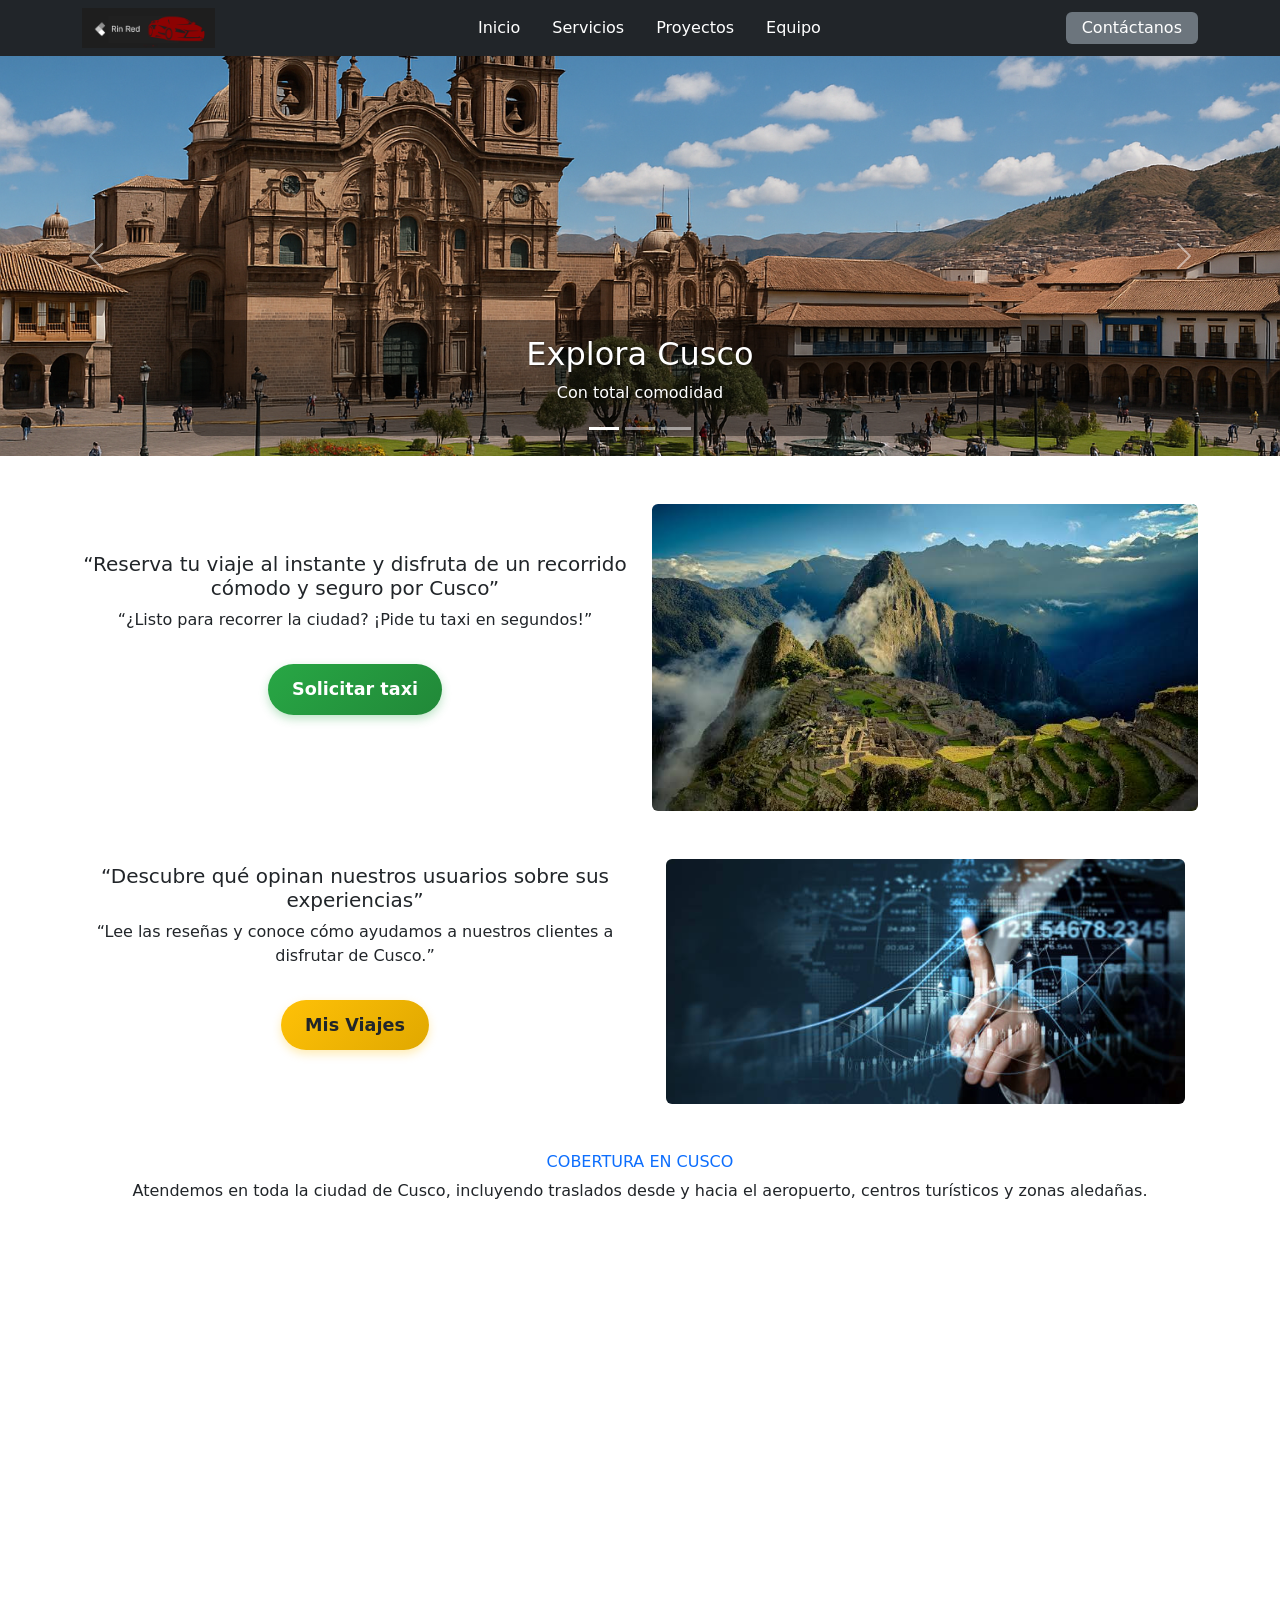
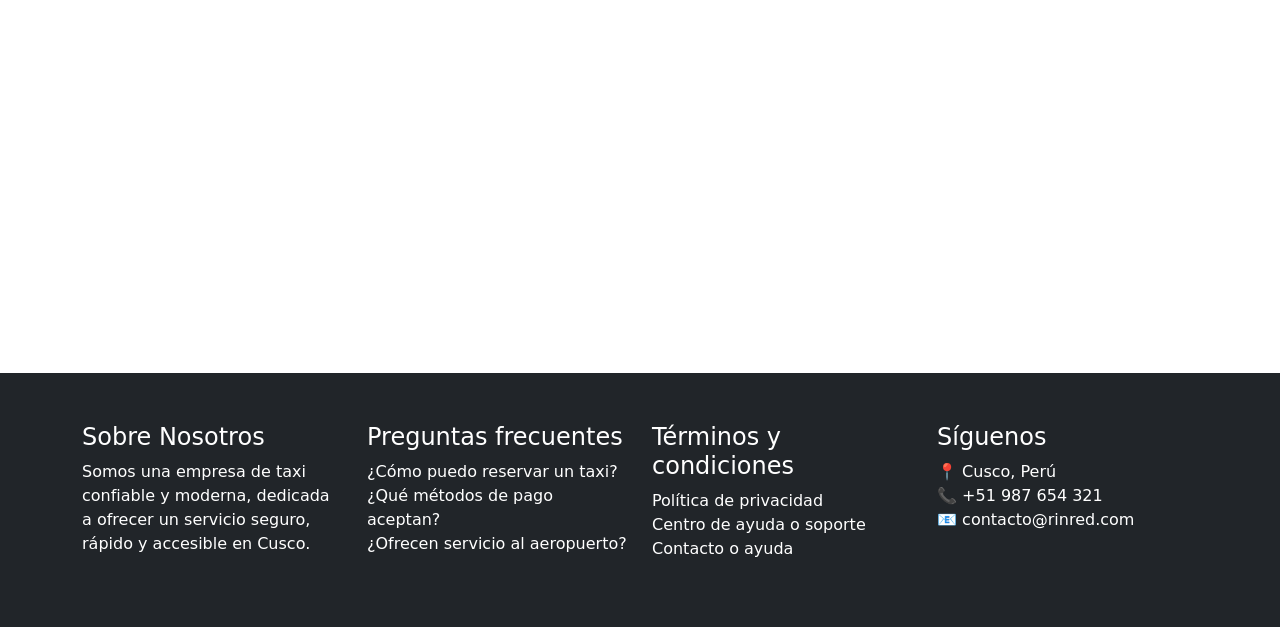
<file: index.html>
<!DOCTYPE html>
<html lang="es">
<head>
  <meta charset="UTF-8" />
  <meta name="viewport" content="width=device-width, initial-scale=1" />
  <title>Explora Cusco</title>
  <link href="https://cdn.jsdelivr.net/npm/bootstrap@5.3.0/dist/css/bootstrap.min.css" rel="stylesheet" />
  
 <link rel="stylesheet" href="css/index.css">
  <link href="https://cdn.jsdelivr.net/npm/bootstrap-icons@1.10.5/font/bootstrap-icons.css" rel="stylesheet">
  <link href="https://fonts.googleapis.com/css2?family=Montserrat&display=swap" rel="stylesheet"/>

</head>
<body>

<header>
  <div class="container-fluid header-container py-2 bg-dark">
    <div class="container">
      <div class="row align-items-center">
        <div class="col-6 col-lg-4">
          <a href="index.html"><img src="img/logo.png" alt="Logo" height="40"></a>
        </div>

        <div class="col-6 d-lg-none text-end">
          <!-- Botón hamburguesa para móviles -->
          <button class="btn btn-secondary" type="button" data-bs-toggle="collapse" data-bs-target="#mobileMenu" aria-controls="mobileMenu" aria-expanded="false" aria-label="Toggle navigation">
            ☰
          </button>
        </div>

        <!-- Menú colapsable en móviles -->
        <div class="collapse col-12 d-lg-none mt-2" id="mobileMenu">
          <ul class="nav flex-column text-center">
            <li class="nav-item"><a class="nav-link text-white" href="index.html">Inicio</a></li>
            <li class="nav-item"><a class="nav-link text-white" href="#">Servicios</a></li>
            <li class="nav-item"><a class="nav-link text-white" href="#">Proyectos</a></li>
            <li class="nav-item"><a class="nav-link text-white" href="#">Equipo</a></li>
            <li class="nav-item"><a class="nav-link text-white bg-secondary px-3 py-1 rounded d-inline-block mt-2" href="#">Contáctanos</a></li>
          </ul>
        </div>

        <!-- Menú normal en escritorio -->
        <div class="col-lg-8 d-none d-lg-flex justify-content-between align-items-center">
          <nav>
            <ul class="nav justify-content-center">
              <li class="nav-item"><a class="nav-link text-white" href="index.html">Inicio</a></li>
              <li class="nav-item"><a class="nav-link text-white" href="#">Servicios</a></li>
              <li class="nav-item"><a class="nav-link text-white" href="#">Proyectos</a></li>
              <li class="nav-item"><a class="nav-link text-white" href="#">Equipo</a></li>
            </ul>
          </nav>
          <a class="nav-link text-white bg-secondary px-3 py-1 rounded" href="#">Contáctanos</a>
        </div>
      </div>
    </div>
  </div>
</header>

<div id="carouselHeader" class="carousel slide" data-bs-ride="carousel">
  <div class="carousel-indicators">
    <button type="button" data-bs-target="#carouselHeader" data-bs-slide-to="0" class="active"></button>
    <button type="button" data-bs-target="#carouselHeader" data-bs-slide-to="1"></button>
    <button type="button" data-bs-target="#carouselHeader" data-bs-slide-to="2"></button>
  </div>
  <div class="carousel-inner">
    <div class="carousel-item active">
      <img src="img/plazaplazaplaza.png" alt="slider1" class="d-block w-100">
      <div class="carousel-caption d-none d-md-block text-shadow">
        <h2>Explora Cusco</h2>
        <p>Con total comodidad</p>
      </div>
    </div>
    <div class="carousel-item">
      <img src="img/slider2.jpeg" alt="slider2" class="d-block w-100">
      <div class="carousel-caption d-none d-md-block text-shadow">
        <h2>Viajes Seguros</h2>
        <p>Reserva tu taxi fácilmente</p>
      </div>
    </div>
    <div class="carousel-item">
      <img src="img/ChatGPT Image 17 jun 2025, 12_59_59 p.m..png" alt="slider3" class="d-block w-100">
      <div class="carousel-caption d-none d-md-block text-shadow">
        <h2>Recorre Machu Picchu</h2>
        <p>Con choferes expertos</p>
      </div>
    </div>
  </div>
  <button class="carousel-control-prev" type="button" data-bs-target="#carouselHeader" data-bs-slide="prev">
    <span class="carousel-control-prev-icon"></span>
  </button>
  <button class="carousel-control-next" type="button" data-bs-target="#carouselHeader" data-bs-slide="next">
    <span class="carousel-control-next-icon"></span>
  </button>
</div>

<section class="container my-5">
  <div class="row align-items-center">
    <div class="col-12 col-md-6 d-flex flex-column align-items-center text-center">
      <h5>“Reserva tu viaje al instante y disfruta de un recorrido cómodo y seguro por Cusco”</h5>
      <p>“¿Listo para recorrer la ciudad? ¡Pide tu taxi en segundos!”</p>
      <a href="solicitar.html" class="btn btn-custom-taxi mt-3">Solicitar taxi</a>
      <br><br>
    </div>
   
    <div class="col-12 col-md-6 text-center">
      <img class="img-fluid rounded" src="img/img1.jpeg" alt="Taxi en Cusco">
    </div>
  </div>
</section>

<section class="container my-5">
  <div class="row align-items-center">
    <div class="col-12 col-md-6 d-flex flex-column align-items-center text-center">
      <h5>“Descubre qué opinan nuestros usuarios sobre sus experiencias”</h5>
      <p>“Lee las reseñas y conoce cómo ayudamos a nuestros clientes a disfrutar de Cusco.”</p>
      <a href="viajes.html" class="btn btn-custom-review mt-3">Mis Viajes</a>
      <br><br>
    </div>
   
    <div class="col-12 col-md-6 text-center">
      <img class="img-fluid rounded" src="img/img2.png" alt="Opiniones de usuarios">
    </div>
  </div>
</section>

<section class="container-fluid my-5 text-center">
  <h6 class="text-primary">COBERTURA EN CUSCO</h6>
  <p>Atendemos en toda la ciudad de Cusco, incluyendo traslados desde y hacia el aeropuerto, centros turísticos y zonas aledañas.</p>
  <div class="ratio ratio-16x9">
    <iframe 
      class="mapa-container"
      src="https://www.google.com/maps/embed?pb=!1m18!1m12!1m3!1d3891.214802764304!2d-71.97975978544313!3d-13.516143290515185!2m3!1f0!2f0!3f0!3m2!1i1024!2i768!4f13.1!3m3!1m2!1s0x91424b2a3859e56d%3A0x7e8100d89d0d2e84!2sPlaza%20de%20Armas%20del%20Cusco!5e0!3m2!1ses!2spe!4v1622749744722!5m2!1ses!2spe" 
      width="400px" 
      height="350px" 
      style="border:0;" 
      allowfullscreen="" 
      loading="lazy" 
      referrerpolicy="no-referrer-when-downgrade">
    </iframe>
  </div>
</section>

  <footer class="container-fluid">
    <div class="container">
      <div class="row text-center text-lg-start">
        <div class="col-12 col-lg-3 mb-4 mb-lg-0">
          <h4>Sobre Nosotros</h4>
          <p>
            Somos una empresa de taxi confiable y moderna, dedicada a ofrecer
            un servicio seguro, rápido y accesible en Cusco.
          </p>
        </div>
        <div class="col-12 col-lg-3 mb-4 mb-lg-0">
          <h4>Preguntas frecuentes</h4>
          <ul class="list-unstyled">
            <li>¿Cómo puedo reservar un taxi?</li>
            <li>¿Qué métodos de pago aceptan?</li>
            <li>¿Ofrecen servicio al aeropuerto?</li>
          </ul>
        </div>
        <div class="col-12 col-lg-3 mb-4 mb-lg-0">
          <h4>Términos y condiciones</h4>
          <ul class="list-unstyled">
            <li>Política de privacidad</li>
            <li>Centro de ayuda o soporte</li>
            <li>Contacto o ayuda</li>
          </ul>
        </div>
        <div class="col-12 col-lg-3" id="footer-redes">
          <h4>Síguenos</h4>
          <a>📍 Cusco, Perú</a> <br>
          <a>📞 +51 987 654 321</a><br>
          <a>📧 contacto@rinred.com</a>
        </div>
      </div>
    </div>
  </footer>



<script src="https://cdn.jsdelivr.net/npm/bootstrap@5.3.0/dist/js/bootstrap.bundle.min.js"></script>
<script>

document.getElementById('btnMisViajes').addEventListener('click', () => {
    const dniGuardado = localStorage.getItem('dniUsuario');
    if (dniGuardado) {
        window.location.href = `viajes.html?dni=${dniGuardado}`;
    } else {
        alert("Por favor completa el formulario primero");
        window.location.href = "solicitar.html";
    }
});
</script>
</body>
</html>
</file>
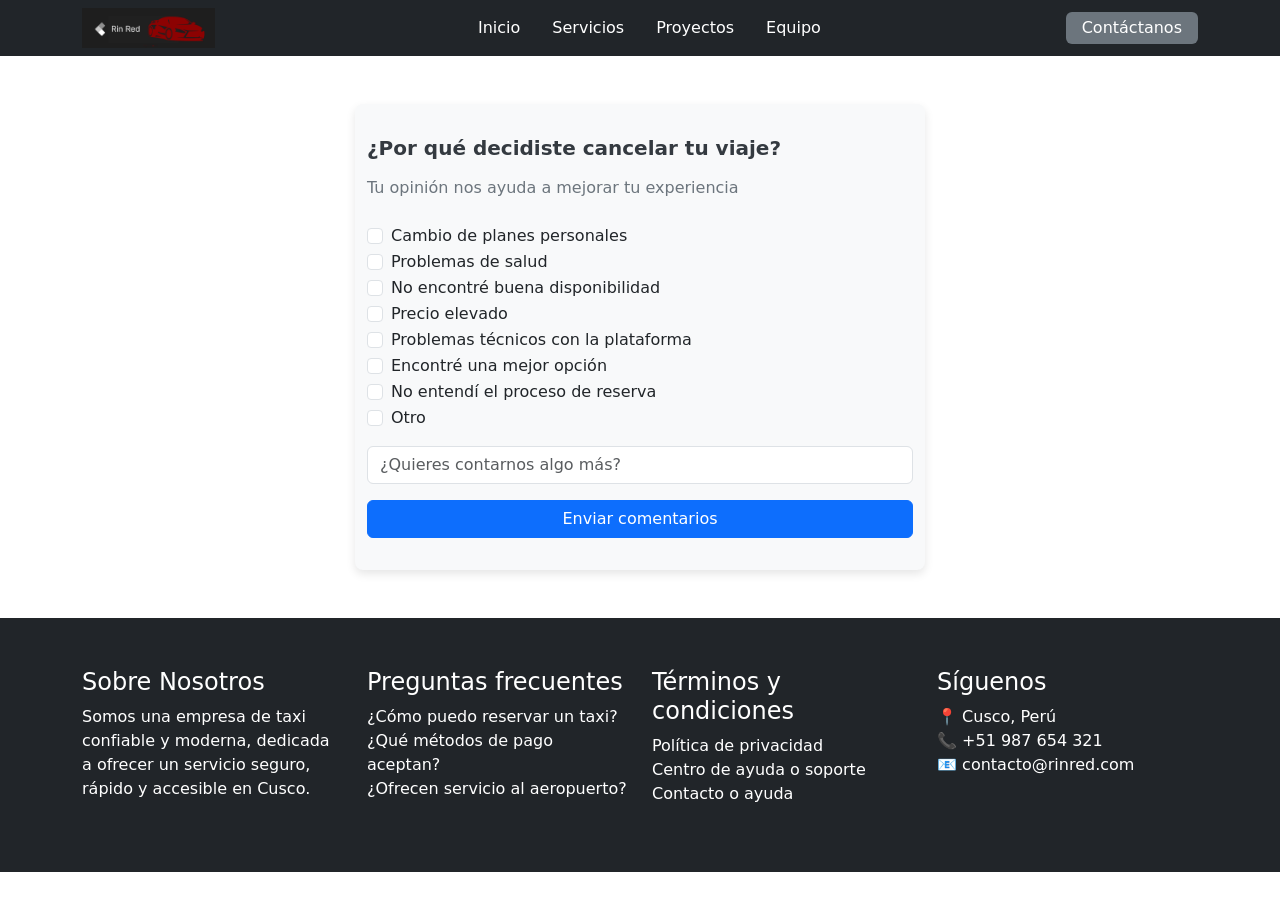
<file: cancelacion.html>
<!DOCTYPE html>
<html lang="es">
<head>
  <meta charset="UTF-8" />
  <meta name="viewport" content="width=device-width, initial-scale=1"/>
  <title>Cancelar Viaje</title>
  <link href="https://cdn.jsdelivr.net/npm/bootstrap@5.3.3/dist/css/bootstrap.min.css" rel="stylesheet"/>
  <link rel="stylesheet" href="css/cancelacion.css" />
  <link href="https://fonts.googleapis.com/css2?family=Montserrat&display=swap" rel="stylesheet"/>
</head>
<body>
<header>
  <div class="container-fluid header-container py-2 bg-dark">
    <div class="container">
      <div class="row align-items-center">
        <div class="col-6 col-lg-4">
          <a href="index.html"><img src="img/logo.png" alt="Logo" height="40"></a>
        </div>

        <div class="col-6 d-lg-none text-end">
          <!-- Botón hamburguesa para móviles -->
          <button class="btn btn-secondary" type="button" data-bs-toggle="collapse" data-bs-target="#mobileMenu" aria-controls="mobileMenu" aria-expanded="false" aria-label="Toggle navigation">
            ☰
          </button>
        </div>

        <!-- Menú colapsable en móviles -->
        <div class="collapse col-12 d-lg-none mt-2" id="mobileMenu">
          <ul class="nav flex-column text-center">
            <li class="nav-item"><a class="nav-link text-white" href="index.html">Inicio</a></li>
            <li class="nav-item"><a class="nav-link text-white" href="#">Servicios</a></li>
            <li class="nav-item"><a class="nav-link text-white" href="#">Proyectos</a></li>
            <li class="nav-item"><a class="nav-link text-white" href="#">Equipo</a></li>
            <li class="nav-item"><a class="nav-link text-white bg-secondary px-3 py-1 rounded d-inline-block mt-2" href="#">Contáctanos</a></li>
          </ul>
        </div>

        <!-- Menú normal en escritorio -->
        <div class="col-lg-8 d-none d-lg-flex justify-content-between align-items-center">
          <nav>
            <ul class="nav justify-content-center">
              <li class="nav-item"><a class="nav-link text-white" href="index.html">Inicio</a></li>
              <li class="nav-item"><a class="nav-link text-white" href="#">Servicios</a></li>
              <li class="nav-item"><a class="nav-link text-white" href="#">Proyectos</a></li>
              <li class="nav-item"><a class="nav-link text-white" href="#">Equipo</a></li>
            </ul>
          </nav>
          <a class="nav-link text-white bg-secondary px-3 py-1 rounded" href="#">Contáctanos</a>
        </div>
      </div>
    </div>
  </div>
</header>

  <video autoplay muted loop playsinline id="video-fondo">
      <source src="video/video.mp4" type="video/mp4" />
      Tu navegador no soporta videos HTML5.
    </video>
  <section class="cancel-section py-5">
    <div class="container">
      <div class="row justify-content-center">
        <div class="col-12 col-md-8 col-lg-6 cancel-card">
          <h5 class="cancel-title mb-3">¿Por qué decidiste cancelar tu viaje?</h5>
          <p class="cancel-subtitle">
            Tu opinión nos ayuda a mejorar tu experiencia
          </p>
          <form>
            <div class="form-check">
              <input class="form-check-input" type="checkbox" id="cambioPlanes"/>
              <label class="form-check-label" for="cambioPlanes"
                >Cambio de planes personales</label
              >
            </div>
            <div class="form-check">
              <input class="form-check-input" type="checkbox" id="salud" />
              <label class="form-check-label" for="salud">Problemas de salud</label>
            </div>
            <div class="form-check">
              <input
                class="form-check-input"
                type="checkbox"
                id="disponibilidad"
              />
              <label class="form-check-label" for="disponibilidad"
                >No encontré buena disponibilidad</label
              >
            </div>
            <div class="form-check">
              <input
                class="form-check-input"
                type="checkbox"
                id="precioElevado"
              />
              <label class="form-check-label" for="precioElevado">Precio elevado</label>
            </div>
            <div class="form-check">
              <input
                class="form-check-input"
                type="checkbox"
                id="problemasTecnicos"
              />
              <label class="form-check-label" for="problemasTecnicos"
                >Problemas técnicos con la plataforma</label
              >
            </div>
            <div class="form-check">
              <input class="form-check-input" type="checkbox" id="mejorOpcion" />
              <label class="form-check-label" for="mejorOpcion"
                >Encontré una mejor opción</label
              >
            </div>
            <div class="form-check">
              <input class="form-check-input" type="checkbox" id="noEntendi" />
              <label class="form-check-label" for="noEntendi"
                >No entendí el proceso de reserva</label
              >
            </div>
            <div class="form-check">
              <input class="form-check-input" type="checkbox" id="otro" />
              <label class="form-check-label" for="otro">Otro</label>
            </div>
            <input
              type="text"
              class="form-control my-3"
              placeholder="¿Quieres contarnos algo más?"
            />
            <button type="submit" class="btn btn-primary w-100">
              Enviar comentarios
            </button>
          </form>
        </div>
      </div>
    </div>
  </section>
  <footer class="container-fluid">
    <div class="container">
      <div class="row text-center text-lg-start">
        <div class="col-12 col-lg-3 mb-4 mb-lg-0">
          <h4>Sobre Nosotros</h4>
          <p>
            Somos una empresa de taxi confiable y moderna, dedicada a ofrecer
            un servicio seguro, rápido y accesible en Cusco.
          </p>
        </div>
        <div class="col-12 col-lg-3 mb-4 mb-lg-0">
          <h4>Preguntas frecuentes</h4>
          <ul class="list-unstyled">
            <li>¿Cómo puedo reservar un taxi?</li>
            <li>¿Qué métodos de pago aceptan?</li>
            <li>¿Ofrecen servicio al aeropuerto?</li>
          </ul>
        </div>
        <div class="col-12 col-lg-3 mb-4 mb-lg-0">
          <h4>Términos y condiciones</h4>
          <ul class="list-unstyled">
            <li>Política de privacidad</li>
            <li>Centro de ayuda o soporte</li>
            <li>Contacto o ayuda</li>
          </ul>
        </div>
        <div class="col-12 col-lg-3" id="footer-redes">
          <h4>Síguenos</h4>
          <a>📍 Cusco, Perú</a> <br>
          <a>📞 +51 987 654 321</a><br>
          <a>📧 contacto@rinred.com</a>
        </div>
      </div>
    </div>
  </footer>
<!-- Bootstrap 5 CSS -->
<link href="https://cdn.jsdelivr.net/npm/bootstrap@5.3.3/dist/css/bootstrap.min.css" rel="stylesheet">
<!-- Bootstrap 5 JS (para menú colapsable) -->
<script src="https://cdn.jsdelivr.net/npm/bootstrap@5.3.3/dist/js/bootstrap.bundle.min.js"></script>

</body>
</html>
</file>
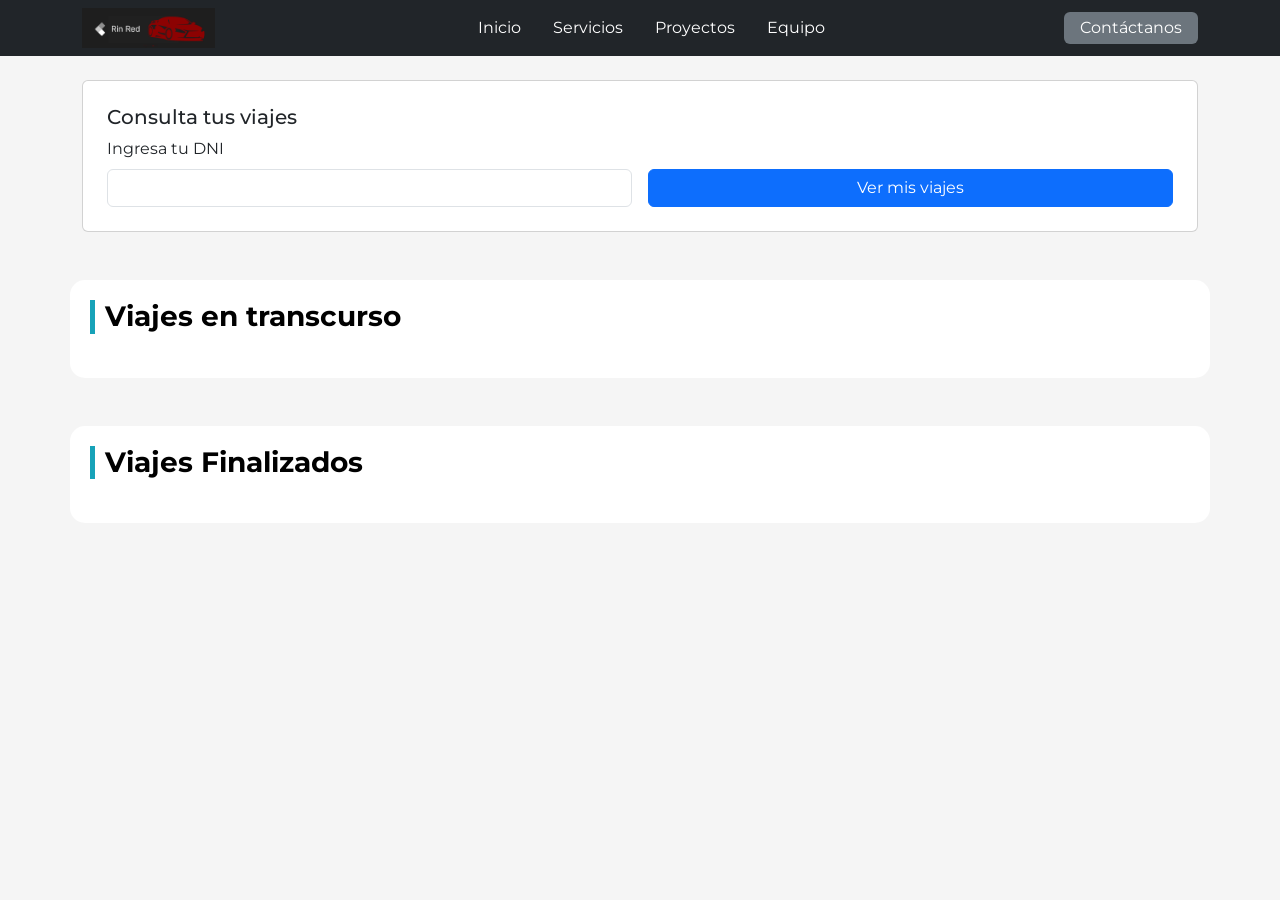
<file: info.html>
<!DOCTYPE html>
<html lang="es">
<head>
  <meta charset="UTF-8">
  <meta name="viewport" content="width=device-width, initial-scale=1">
  <title>Formulario Taxi</title>
  <link href="https://cdn.jsdelivr.net/npm/bootstrap@5.3.6/dist/css/bootstrap.min.css" rel="stylesheet">
  <link rel="stylesheet" href="css/info.css">
  <link href="https://fonts.googleapis.com/css2?family=Montserrat&display=swap" rel="stylesheet">

  <!-- Head igual que en tu versión -->
</head>
<body>
  <header>
  <div class="container-fluid header-container py-2 bg-dark">
    <div class="container">
      <div class="row align-items-center">
        <div class="col-6 col-lg-4">
          <a href="index.html"><img src="img/logo.png" alt="Logo" height="40"></a>
        </div>

        <div class="col-6 d-lg-none text-end">
          <!-- Botón hamburguesa para móviles -->
          <button class="btn btn-secondary" type="button" data-bs-toggle="collapse" data-bs-target="#mobileMenu" aria-controls="mobileMenu" aria-expanded="false" aria-label="Toggle navigation">
            ☰
          </button>
        </div>

        <!-- Menú colapsable en móviles -->
        <div class="collapse col-12 d-lg-none mt-2" id="mobileMenu">
          <ul class="nav flex-column text-center">
            <li class="nav-item"><a class="nav-link text-white" href="index.html">Inicio</a></li>
            <li class="nav-item"><a class="nav-link text-white" href="#">Servicios</a></li>
            <li class="nav-item"><a class="nav-link text-white" href="#">Proyectos</a></li>
            <li class="nav-item"><a class="nav-link text-white" href="#">Equipo</a></li>
            <li class="nav-item"><a class="nav-link text-white bg-secondary px-3 py-1 rounded d-inline-block mt-2" href="#">Contáctanos</a></li>
          </ul>
        </div>

        <!-- Menú normal en escritorio -->
        <div class="col-lg-8 d-none d-lg-flex justify-content-between align-items-center">
          <nav>
            <ul class="nav justify-content-center">
              <li class="nav-item"><a class="nav-link text-white" href="index.html">Inicio</a></li>
              <li class="nav-item"><a class="nav-link text-white" href="#">Servicios</a></li>
              <li class="nav-item"><a class="nav-link text-white" href="#">Proyectos</a></li>
              <li class="nav-item"><a class="nav-link text-white" href="#">Equipo</a></li>
            </ul>
          </nav>
          <a class="nav-link text-white bg-secondary px-3 py-1 rounded" href="#">Contáctanos</a>
        </div>
      </div>
    </div>
  </div>
</header>

  <div class="profile-section d-flex align-items-center justify-content-center">
    <div class="profile-image me-4">
      <img id="conductor-img" src="img/jacinta.png" alt="Conductor" class="rounded border border-2" width="200">
      <div class="mt-3 text-center">
        <span class="text-warning fs-4">★ ★ ★ ★ ★</span>
      </div>
    </div>

    <div class="profile-card bg-white shadow p-4 rounded">
      <p id="conductor-nombre"><strong>NOMBRE:</strong> Cargando...</p>
      <p id="conductor-telefono"><strong>NUMERO:</strong> Cargando...</p>
      <p id="conductor-placa"><strong>PLACA:</strong> Cargando...</p>
      <p id="conductor-color"><strong>COLOR DE VEHICULO:</strong> Cargando...</p>
    </div>
  </div>

  <!-- Footer igual que en tu versión -->

   <footer class="container-fluid">
    <div class="container">
      <div class="row text-center text-lg-start">
        <div class="col-12 col-lg-3 mb-4 mb-lg-0">
          <h4>Sobre Nosotros</h4>
          <p>
            Somos una empresa de taxi confiable y moderna, dedicada a ofrecer
            un servicio seguro, rápido y accesible en Cusco.
          </p>
        </div>
        <div class="col-12 col-lg-3 mb-4 mb-lg-0">
          <h4>Preguntas frecuentes</h4>
          <ul class="list-unstyled">
            <li>¿Cómo puedo reservar un taxi?</li>
            <li>¿Qué métodos de pago aceptan?</li>
            <li>¿Ofrecen servicio al aeropuerto?</li>
          </ul>
        </div>
        <div class="col-12 col-lg-3 mb-4 mb-lg-0">
          <h4>Términos y condiciones</h4>
          <ul class="list-unstyled">
            <li>Política de privacidad</li>
            <li>Centro de ayuda o soporte</li>
            <li>Contacto o ayuda</li>
          </ul>
        </div>
        <div class="col-12 col-lg-3" id="footer-redes">
          <h4>Síguenos</h4>
          <a>📍 Cusco, Perú</a> <br>
          <a>📞 +51 987 654 321</a><br>
          <a>📧 contacto@rinred.com</a>
        </div>
      </div>
    </div>
  </footer>
<script src="https://cdn.jsdelivr.net/npm/bootstrap@5.3.0/dist/js/bootstrap.bundle.min.js"></script>
  <script src="js/api.js"></script>
  <script>
    document.addEventListener('DOMContentLoaded', async () => {
      const urlParams = new URLSearchParams(window.location.search);
      const conductorId = urlParams.get('conductorId');
      
      if (!conductorId) {
        alert("Conductor no especificado");
        window.location.href = "viajes.html";
        return;
      }

      try {
        const conductor = await obtenerConductor(conductorId);
        document.getElementById("conductor-nombre").innerHTML = `<strong>NOMBRE:</strong> ${conductor.nombre}`;
        document.getElementById("conductor-telefono").innerHTML = `<strong>NUMERO:</strong> ${conductor.numero}`;
        document.getElementById("conductor-placa").innerHTML = `<strong>PLACA:</strong> ${conductor.placa}`;
        document.getElementById("conductor-color").innerHTML = `<strong>COLOR DE VEHICULO:</strong> ${conductor.colorVehiculo}`;
      } catch (error) {
        alert("Error al cargar información del conductor: " + error.message);
      }
    });

    async function obtenerConductor(id) {
      const response = await fetch(`${BASE_URL}/conductores/${id}`);
      if (!response.ok) {
        throw new Error("Error al obtener conductor");
      }
      return await response.json();
    }
  </script>
</body>
</html>
</file>
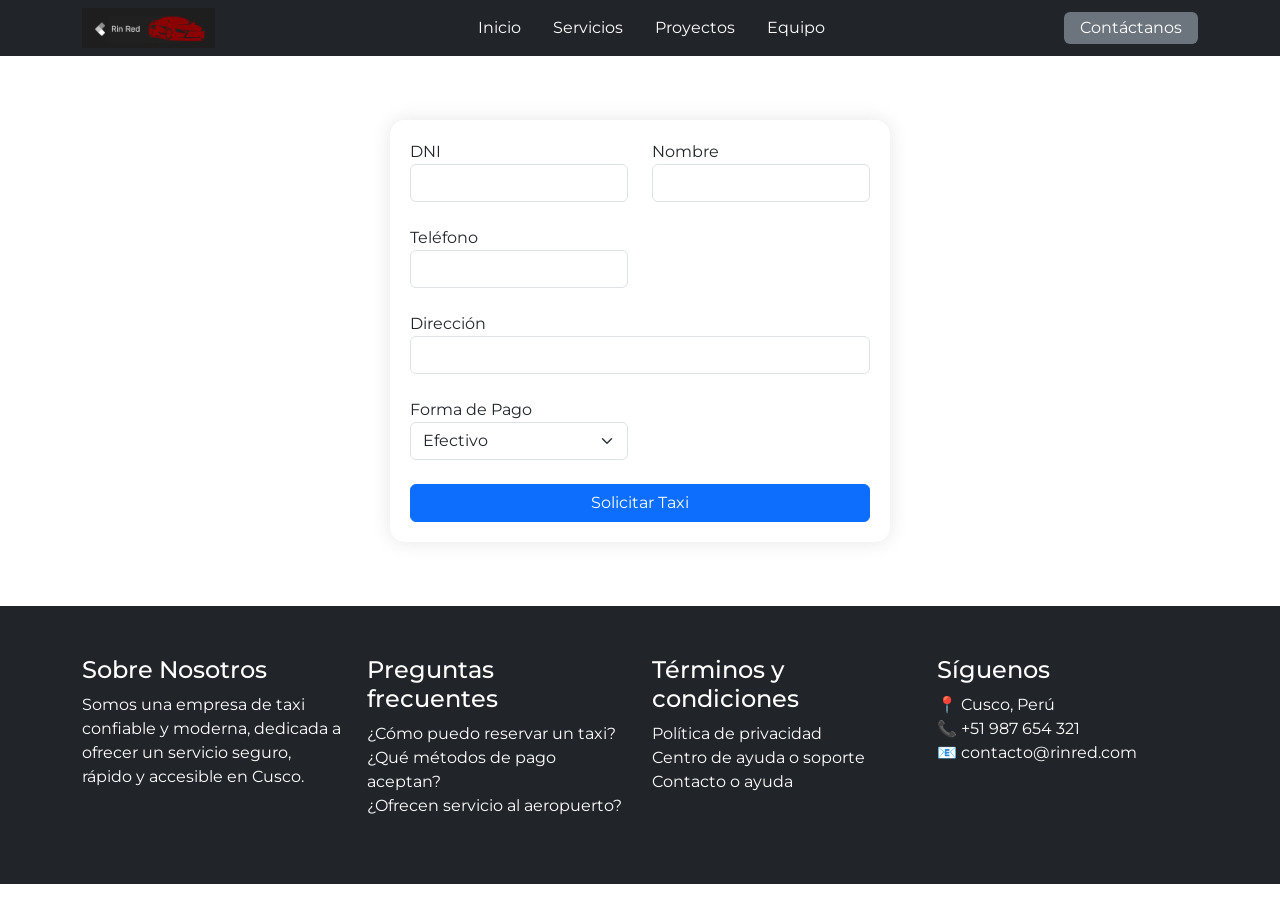
<file: solicitar.html>
<!DOCTYPE html>
<html lang="es">
<head>
  <meta charset="UTF-8">
  <meta name="viewport" content="width=device-width, initial-scale=1">
  <title>Formulario Taxi</title>
  <link href="https://cdn.jsdelivr.net/npm/bootstrap@5.3.6/dist/css/bootstrap.min.css" rel="stylesheet">
  <link rel="stylesheet" href="css/style.css">
  <link href="https://fonts.googleapis.com/css2?family=Montserrat&display=swap" rel="stylesheet">
</head>
<body>

<!-- Header (igual que en tu versión) -->

<header>
  <div class="container-fluid header-container py-2 bg-dark">
    <div class="container">
      <div class="row align-items-center">
        <div class="col-6 col-lg-4">
          <a href="index.html"><img src="img/logo.png" alt="Logo" height="40"></a>
        </div>

        <div class="col-6 d-lg-none text-end">
          <!-- Botón hamburguesa para móviles -->
          <button class="btn btn-secondary" type="button" data-bs-toggle="collapse" data-bs-target="#mobileMenu" aria-controls="mobileMenu" aria-expanded="false" aria-label="Toggle navigation">
            ☰
          </button>
        </div>

        <!-- Menú colapsable en móviles -->
        <div class="collapse col-12 d-lg-none mt-2" id="mobileMenu">
          <ul class="nav flex-column text-center">
            <li class="nav-item"><a class="nav-link text-white" href="index.html">Inicio</a></li>
            <li class="nav-item"><a class="nav-link text-white" href="#">Servicios</a></li>
            <li class="nav-item"><a class="nav-link text-white" href="#">Proyectos</a></li>
            <li class="nav-item"><a class="nav-link text-white" href="#">Equipo</a></li>
            <li class="nav-item"><a class="nav-link text-white bg-secondary px-3 py-1 rounded d-inline-block mt-2" href="#">Contáctanos</a></li>
          </ul>
        </div>

        <!-- Menú normal en escritorio -->
        <div class="col-lg-8 d-none d-lg-flex justify-content-between align-items-center">
          <nav>
            <ul class="nav justify-content-center">
              <li class="nav-item"><a class="nav-link text-white" href="index.html">Inicio</a></li>
              <li class="nav-item"><a class="nav-link text-white" href="#">Servicios</a></li>
              <li class="nav-item"><a class="nav-link text-white" href="#">Proyectos</a></li>
              <li class="nav-item"><a class="nav-link text-white" href="#">Equipo</a></li>
            </ul>
          </nav>
          <a class="nav-link text-white bg-secondary px-3 py-1 rounded" href="#">Contáctanos</a>
        </div>
      </div>
    </div>
  </div>
</header>

<section class="container-fluid" id="formulario">
  <div class="form-container">
    <form id="formSolicitud" class="row g-4">
      <div class="col-lg-6">
        <label>DNI</label>
        <input type="text" class="form-control" id="dni" required>
      </div>
      <div class="col-lg-6">
        <label>Nombre</label>
        <input type="text" class="form-control" id="nombre" required>
      </div>
      <div class="col-lg-6">
        <label>Teléfono</label>
        <input type="tel" class="form-control" id="telefono" required>
      </div>
      <div class="col-lg-12">
        <label>Dirección</label>
        <input type="text" class="form-control" id="direccion" required>
      </div>
      <div class="col-lg-6">
        <label>Forma de Pago</label>
        <select class="form-select" id="formaPago" required>
          <option value="efectivo">Efectivo</option>
          <option value="yape">Yape</option>
          <option value="tarjeta">Tarjeta</option>
        </select>
      </div>
      <div class="col-lg-12">
        <button type="submit" class="btn btn-primary w-100">Solicitar Taxi</button>
      </div>
    </form>
  </div>
</section>

<!-- Footer (igual que en tu versión) -->

 <footer class="container-fluid">
    <div class="container">
      <div class="row text-center text-lg-start">
        <div class="col-12 col-lg-3 mb-4 mb-lg-0">
          <h4>Sobre Nosotros</h4>
          <p>
            Somos una empresa de taxi confiable y moderna, dedicada a ofrecer
            un servicio seguro, rápido y accesible en Cusco.
          </p>
        </div>
        <div class="col-12 col-lg-3 mb-4 mb-lg-0">
          <h4>Preguntas frecuentes</h4>
          <ul class="list-unstyled">
            <li>¿Cómo puedo reservar un taxi?</li>
            <li>¿Qué métodos de pago aceptan?</li>
            <li>¿Ofrecen servicio al aeropuerto?</li>
          </ul>
        </div>
        <div class="col-12 col-lg-3 mb-4 mb-lg-0">
          <h4>Términos y condiciones</h4>
          <ul class="list-unstyled">
            <li>Política de privacidad</li>
            <li>Centro de ayuda o soporte</li>
            <li>Contacto o ayuda</li>
          </ul>
        </div>
        <div class="col-12 col-lg-3" id="footer-redes">
          <h4>Síguenos</h4>
          <a>📍 Cusco, Perú</a> <br>
          <a>📞 +51 987 654 321</a><br>
          <a>📧 contacto@rinred.com</a>
        </div>
      </div>
    </div>
  </footer>
<script src="https://cdn.jsdelivr.net/npm/bootstrap@5.3.0/dist/js/bootstrap.bundle.min.js"></script>
<script src="js/api.js"></script>
<script>
document.getElementById("formSolicitud").addEventListener("submit", async (e) => {
  e.preventDefault();

  // Validación del DNI
  const dni = document.getElementById("dni").value;
  if (!/^\d{8}$/.test(dni)) {
    alert("El DNI debe tener exactamente 8 dígitos numéricos.");
    return;
  }

  const viajeData = {
    dni: dni,
    nombre: document.getElementById("nombre").value,
    telefono: document.getElementById("telefono").value,
    direccionActual: document.getElementById("direccion").value,
    formaPago: document.getElementById("formaPago").value
  };

  try {
    const conductorId = 1;
    const response = await fetch(`${BASE_URL}/viajes?conductorId=${conductorId}`, {
      method: 'POST',
      headers: { 'Content-Type': 'application/json' },
      body: JSON.stringify(viajeData)
    });

    if (!response.ok) {
      throw new Error(await response.text());
    }

    localStorage.setItem('dniUsuario', viajeData.dni);
    alert("✅ Viaje solicitado correctamente\nPuedes ver el estado en 'Mis Viajes'");
    window.location.href = "index.html"; // Cambiado a index.html en lugar de viajes.html

  } catch (error) {
    alert("❌ Error al solicitar el viaje: " + error.message);
  }
});
</script>
</body>
</html>
</file>
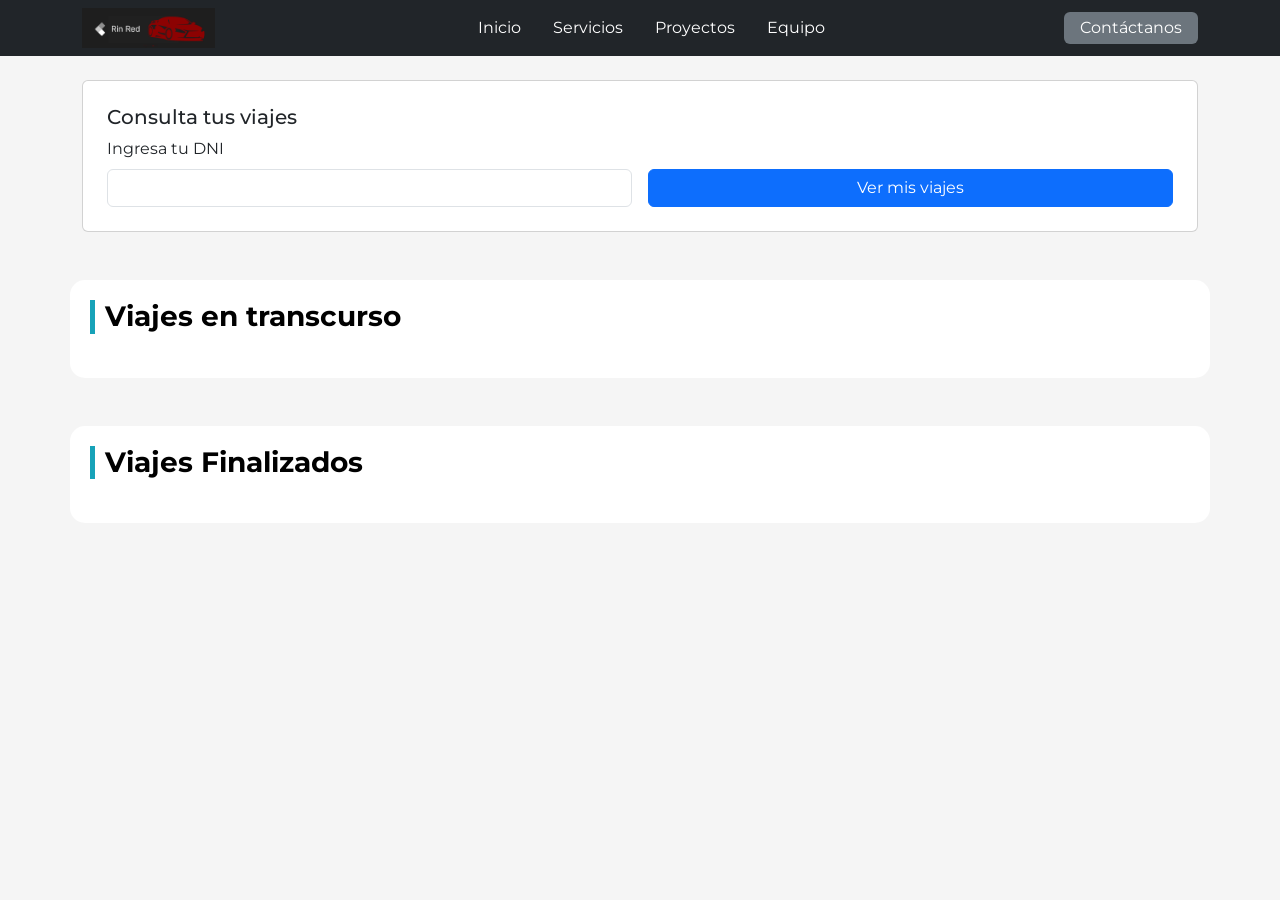
<file: viajes.html>
<!DOCTYPE html>
<html lang="es">
<head>
  <meta charset="UTF-8">
  <meta name="viewport" content="width=device-width, initial-scale=1">
  <title>Formulario Taxi</title>
  <link href="https://cdn.jsdelivr.net/npm/bootstrap@5.3.6/dist/css/bootstrap.min.css" rel="stylesheet">
  <link rel="stylesheet" href="css/viajes.css">
  <link href="https://fonts.googleapis.com/css2?family=Montserrat&display=swap" rel="stylesheet">


 
</head>
<body>
 

<header>
  <div class="container-fluid header-container py-2 bg-dark">
    <div class="container">
      <div class="row align-items-center">
        <div class="col-6 col-lg-4">
          <a href="index.html"><img src="img/logo.png" alt="Logo" height="40"></a>
        </div>

        <div class="col-6 d-lg-none text-end">
          <!-- Botón hamburguesa para móviles -->
          <button class="btn btn-secondary" type="button" data-bs-toggle="collapse" data-bs-target="#mobileMenu" aria-controls="mobileMenu" aria-expanded="false" aria-label="Toggle navigation">
            ☰
          </button>
        </div>

        <!-- Menú colapsable en móviles -->
        <div class="collapse col-12 d-lg-none mt-2" id="mobileMenu">
          <ul class="nav flex-column text-center">
            <li class="nav-item"><a class="nav-link text-white" href="index.html">Inicio</a></li>
            <li class="nav-item"><a class="nav-link text-white" href="#">Servicios</a></li>
            <li class="nav-item"><a class="nav-link text-white" href="#">Proyectos</a></li>
            <li class="nav-item"><a class="nav-link text-white" href="#">Equipo</a></li>
            <li class="nav-item"><a class="nav-link text-white bg-secondary px-3 py-1 rounded d-inline-block mt-2" href="#">Contáctanos</a></li>
          </ul>
        </div>

        <!-- Menú normal en escritorio -->
        <div class="col-lg-8 d-none d-lg-flex justify-content-between align-items-center">
          <nav>
            <ul class="nav justify-content-center">
              <li class="nav-item"><a class="nav-link text-white" href="index.html">Inicio</a></li>
              <li class="nav-item"><a class="nav-link text-white" href="#">Servicios</a></li>
              <li class="nav-item"><a class="nav-link text-white" href="#">Proyectos</a></li>
              <li class="nav-item"><a class="nav-link text-white" href="#">Equipo</a></li>
            </ul>
          </nav>
          <a class="nav-link text-white bg-secondary px-3 py-1 rounded" href="#">Contáctanos</a>
        </div>
      </div>
    </div>
  </div>
</header>

<section class="container my-4" id="formulario-dni">
  <div class="card p-4">
    <h5>Consulta tus viajes</h5>
    <form id="dniForm" class="row g-3">
      <div class="col-md-6">
        <label for="dniInput" class="form-label">Ingresa tu DNI</label>
        <input type="text" class="form-control" id="dniInput" required>
      </div>
      <div class="col-md-6 d-flex align-items-end">
        <button type="submit" class="btn btn-primary w-100">Ver mis viajes</button>
      </div>
    </form>
  </div>
</section>


  <section class="viajes container my-5">
    <h3 class="mb-4">Viajes en transcurso</h3>
    <div id="pendientes-container"></div>
  </section>

  <section class="viajes-finalizados container my-5">
    <h3 class="mb-4">Viajes Finalizados</h3>
    <div id="finalizados-container"></div>
  </section>

  <!-- Footer igual que en tu versión -->
<script src="https://cdn.jsdelivr.net/npm/bootstrap@5.3.0/dist/js/bootstrap.bundle.min.js"></script>
  <script src="js/api.js"></script>
<script>
  document.addEventListener('DOMContentLoaded', () => {
    const dniInput = document.getElementById('dniInput');
    const dniForm = document.getElementById('dniForm');

    // Limpiar campo DNI al cargar
    dniInput.value = '';

    dniForm.addEventListener('submit', async (e) => {
      e.preventDefault();
      const dni = dniInput.value.trim();

      if (!/^\d{8}$/.test(dni)) {
        alert("❌ El DNI debe tener 8 dígitos numéricos");
        return;
      }

      try {
        await cargarViajes(dni);
      } catch (error) {
        mostrarErrorEnContenedor('pendientes-container', error);
      }
    });
  });

  async function cargarViajes(dni) {
    try {
      // Mostrar carga
      mostrarCargaEnContenedor('pendientes-container');
      mostrarCargaEnContenedor('finalizados-container');

      const [pendientes, finalizados] = await Promise.all([
        obtenerViajesPendientes(dni),
        obtenerViajesFinalizados(dni)
      ]);

      renderizarViajes(pendientes, 'pendientes-container', true);
      renderizarViajes(finalizados, 'finalizados-container', false);

    } catch (error) {
      mostrarErrorEnContenedor('pendientes-container', error);
    }
  }

  function renderizarViajes(viajes, containerId, sonPendientes) {
    const contenedor = document.getElementById(containerId);
    contenedor.innerHTML = '';

    if (!viajes || viajes.length === 0) {
      contenedor.innerHTML = `
        <div class="alert alert-info">
          No hay viajes ${sonPendientes ? 'pendientes' : 'finalizados'}
        </div>`;
      return;
    }

    viajes.forEach(viaje => {
      const tarjetaViaje = document.createElement('div');
      tarjetaViaje.className = 'card mb-3';
      tarjetaViaje.id = `viaje-${viaje.id}`;
      
      tarjetaViaje.innerHTML = `
        <div class="card-body">
          <h5 class="card-title">Viaje #${viaje.id}</h5>
          <p><strong>Destino:</strong> ${viaje.direccionActual}</p>
          <p><strong>Conductor:</strong> ${viaje.conductor.nombre}</p>
          <p><strong>Teléfono:</strong> ${viaje.conductor.numero}</p>
          
          ${sonPendientes ? `
            <div class="mt-3">
              <a href="info.html?conductorId=${viaje.conductor.id}" 
                 class="btn btn-info btn-sm me-2">
                <i class="bi bi-info-circle"></i> Detalles
              </a>
              <button class="btn btn-danger btn-sm btn-cancelar" 
                      data-viaje-id="${viaje.id}">
                <i class="bi bi-x-circle"></i> Cancelar
              </button>
            </div>
          ` : `
            <span class="badge bg-success">${viaje.estado}</span>
          `}
        </div>`;

      contenedor.appendChild(tarjetaViaje);
    });

    // Agregar eventos a los botones de cancelar
    document.querySelectorAll('.btn-cancelar').forEach(boton => {
      boton.addEventListener('click', () => {
        const idViaje = boton.getAttribute('data-viaje-id');
        confirmarYCancelarViaje(idViaje);
      });
    });
  }

async function confirmarYCancelarViaje(id) {
  if (!confirm("⚠️ ¿Estás seguro de cancelar este viaje?")) return;

  const tarjeta = document.getElementById(`viaje-${id}`);
  try {
    // Mostrar carga
    tarjeta.innerHTML = `
      <div class="card-body text-center py-4">
        <div class="spinner-border text-warning"></div>
        <p class="mt-2">Cancelando viaje...</p>
      </div>`;

    // Llamar a la API
    const resultado = await cancelarViaje(id);
    console.log("Resultado:", resultado);

    // Mostrar éxito (mejorado)
    tarjeta.innerHTML = `
      <div class="card-body text-center py-4">
        <i class="bi bi-check-circle-fill text-success fs-3"></i>
        <p class="mt-2 mb-0">Viaje cancelado</p>
        <small class="text-muted">El viaje ha sido eliminado del sistema</small>
      </div>`;

    // Eliminar la tarjeta después de 2 segundos (en lugar de recargar)
    setTimeout(() => {
      tarjeta.style.opacity = '0';
      setTimeout(() => tarjeta.remove(), 300);
    }, 2000);

  } catch (error) {
    // Mostrar error mejorado
    tarjeta.innerHTML = `
      <div class="card-body">
        <div class="alert alert-danger">
          <i class="bi bi-exclamation-triangle-fill"></i>
          <strong>Error:</strong> ${error.message || "Error al cancelar"}
        </div>
        <button class="btn btn-sm btn-outline-primary" onclick="location.reload()">
          <i class="bi bi-arrow-repeat"></i> Actualizar lista
        </button>
      </div>`;
  }
}

  // Funciones auxiliares
  function mostrarCargaEnContenedor(containerId) {
    document.getElementById(containerId).innerHTML = `
      <div class="text-center py-4">
        <div class="spinner-border text-primary"></div>
        <p class="mt-2">Cargando viajes...</p>
      </div>`;
  }

  function mostrarErrorEnContenedor(containerId, error) {
    document.getElementById(containerId).innerHTML = `
      <div class="alert alert-danger">
        <i class="bi bi-exclamation-octagon-fill"></i>
        ${error.message}
      </div>`;
  }
</script>
</body>
</html>
</file>
<file: css/index.css>
.btn-custom-taxi {
    background: linear-gradient(135deg, #28a745, #218838);
    border: none;
    color: white;
    padding: 12px 24px;
    font-size: 1.1rem;
    font-weight: 600;
    border-radius: 30px;
    transition: all 0.3s ease-in-out;
    box-shadow: 0 4px 10px rgba(40, 167, 69, 0.3);
  }

  .btn-custom-taxi:hover {
    background: linear-gradient(135deg, #218838, #1e7e34);
    transform: translateY(-2px);
    box-shadow: 0 6px 14px rgba(40, 167, 69, 0.5);
  }

  .btn-custom-review {
    background: linear-gradient(135deg, #ffc107, #e0a800);
    border: none;
    color: #212529;
    padding: 12px 24px;
    font-size: 1.1rem;
    font-weight: 600;
    border-radius: 30px;
    transition: all 0.3s ease-in-out;
    box-shadow: 0 4px 10px rgba(255, 193, 7, 0.3);
  }

  .btn-custom-review:hover {
    background: linear-gradient(135deg, #e0a800, #d39e00);
    transform: translateY(-2px);
    box-shadow: 0 6px 14px rgba(255, 193, 7, 0.5);
  }

.mapa-container {
  display: flex;
  justify-content: center;
 
}


.header-container{
  position: relative;
  background: #0f130c;
  z-index: 1;
}


#derecha{
  display: flex;
  justify-content: end;
}

 
    .form-container {
      background-color: #ffffff;
      padding: 20px;
      border-radius: 15px;
      box-shadow: 0 0 20px rgba(0, 0, 0, 0.1);
      max-width: 500px;
  
      margin: auto;
    }


#bottonn{
  max-width: 100px;
  margin: auto;
}



 .carousel-item {
      height: 400px;
    }
    .carousel-item img {
      height: 100%;
      object-fit: cover;
    }
    .text-shadow {
      text-shadow: 1px 1px 3px rgba(0, 0, 0, 0.6);
    }
    .carousel-caption {
      background: rgba(0, 0, 0, 0.4);
      border-radius: 10px;
      padding: 15px;
    }
 

footer {
  background-color: #212529;
  color: white;
  padding: 50px 0;
}


#footer-redes a {
  color: white;
  margin-right: 10px;
  
  text-decoration: none;
}
</file>
<file: css/cancelacion.css>
.header-container{
  position: relative;
  background: #0f130c;
  z-index: 1;
}
    .cancel-card {
      background-color: #f8f9fa;
      border-radius: 8px;
      box-shadow: 0 4px 10px rgba(0, 0, 0, 0.1);
      padding: 2rem;
    }
    .cancel-title {
      font-weight: 700;
      color: #343a40;
    }
    .cancel-subtitle {
      color: #6c757d;
      margin-bottom: 1.5rem;
    }

footer {
  background-color: #212529;
  color: white;
  padding: 50px 0;
}


#footer-redes a {
  color: white;
  margin-right: 10px;
  
  text-decoration: none;
}


#video-fondo {
      position: absolute;
      top: 0;
      left: 0;
      width: 100%;
      height: 100%;
      object-fit: cover;
      z-index: -1;
    }
</file>
<file: css/info.css>
.profile-section {
  background-image: url("../img/img1.jpeg");
  background-size: cover;
  background-position: center;
  height: 70vh;
  display: flex;
  justify-content: center;
  align-items: center;
  flex-wrap: wrap;
  gap: 40px;
  padding: 50px;
 
}
/* Reducir espacio entre imagen y estrellas */
.profile-card img {
  margin-bottom: 5px; /* de 10px a 5px */
}

.profile-card img {
  display: block;
  width: 100%;
  max-width: 200px;
  margin: 0 auto 10px auto; /* ajusta el espacio inferior aquí */
  border-radius: 10px;
}

.stars {
  margin-bottom: 5px; /* o menos si deseas */
  text-align: center;
}

.profile-data {
  padding: 10px;
  margin-top: 0; /* asegúrate que no hay espacio de más */
  text-align: left;
  padding-top: 0;
}


footer {
  background-color: #212529;
  color: white;
  padding: 50px 0;
}


#footer-redes a {
  color: white;
  margin-right: 10px;
 
  text-decoration: none;
}
@media (max-width: 768px) {
  .profile-section {
    gap: 10px; /* antes era 30px */
  }
}
</file>
<file: css/style.css>
body {
      font-family: 'Montserrat', sans-serif;
    }


section {
 background: url('https://images.unsplash.com/photo-1518770660439-4636190af475') no-repeat center center fixed;
  padding-top: 5%;
  padding-bottom: 5%;
 
}

.header-container{
  position: relative;
  background: #0f130c;
  z-index: 1;
}


#derecha{
  display: flex;
  justify-content: end;
}

 
    .form-container {
      background-color: #ffffff;
      padding: 20px;
      border-radius: 15px;
      box-shadow: 0 0 20px rgba(0, 0, 0, 0.1);
      max-width: 500px;
  
      margin: auto;
    }


#bottonn{
  max-width: 100px;
  margin: auto;
}

footer {
  background-color: #212529;
  color: white;
  padding: 50px 0;
}


#footer-redes a {
  color: white;
  margin-right: 10px;
  
  text-decoration: none;
}
</file>
<file: css/viajes.css>
body {
    background-color: #f5f5f5;  /* Gris claro profesional */
    font-family: 'Montserrat', sans-serif;
}

.viaje-en-transcurso {
    background-color: white;
    border-radius: 8px;
    box-shadow: 0 2px 10px rgba(0, 0, 0, 0.1);
    padding: 15px;
    margin-bottom: 15px;
}
h3 {
  color: #000000;
  font-weight: bold;
  border-left: 5px solid #17a2b8;
  padding-left: 10px;
}

/* Sección de viajes */
.viajes,
.viajes-finalizados {
  background-color: rgb(255, 255, 255);
  border-radius: 15px;
  padding: 20px;
}

/* Tarjetas de viaje */
.viaje-en-transcurso,
.viaje-finalizado {
  background-color: #f8f9fa;
  box-shadow: 0 2px 6px rgba(248, 3, 3, 0.164);
  border-left: 5px solid #0dcaf0;
  transition: transform 0.2s ease-in-out;
}

.viaje-en-transcurso:hover,
.viaje-finalizado:hover {
  transform: translateY(-3px);
}

/* Botones con efecto hover */
.btn-info,
.btn-danger {
  transition: transform 0.2s ease-in-out, background-color 0.2s;
}

/* Estilo por tipo */
.btn-info {
  background-color: #0dcaf0;
  border: none;
}
.btn-info:hover {
  background-color: #0bb8db;
  transform: translateY(-2px);
}

.btn-danger {
  background-color: #dc3545;
  border: none;
}
.btn-danger:hover {
  background-color: #bb2d3b;
  transform: translateY(-2px);
}

footer {
  background-color: #212529;
  color: white;
  padding: 50px 0;
}


#footer-redes a {
  color: white;
  margin-right: 10px;
  
  text-decoration: none;
}

/* Estilos responsivos adicionales */
@media (max-width: 768px) {
  .viaje-en-transcurso,
  .viaje-finalizado {
    flex-direction: column;
    text-align: center;
  }
}
</file>
